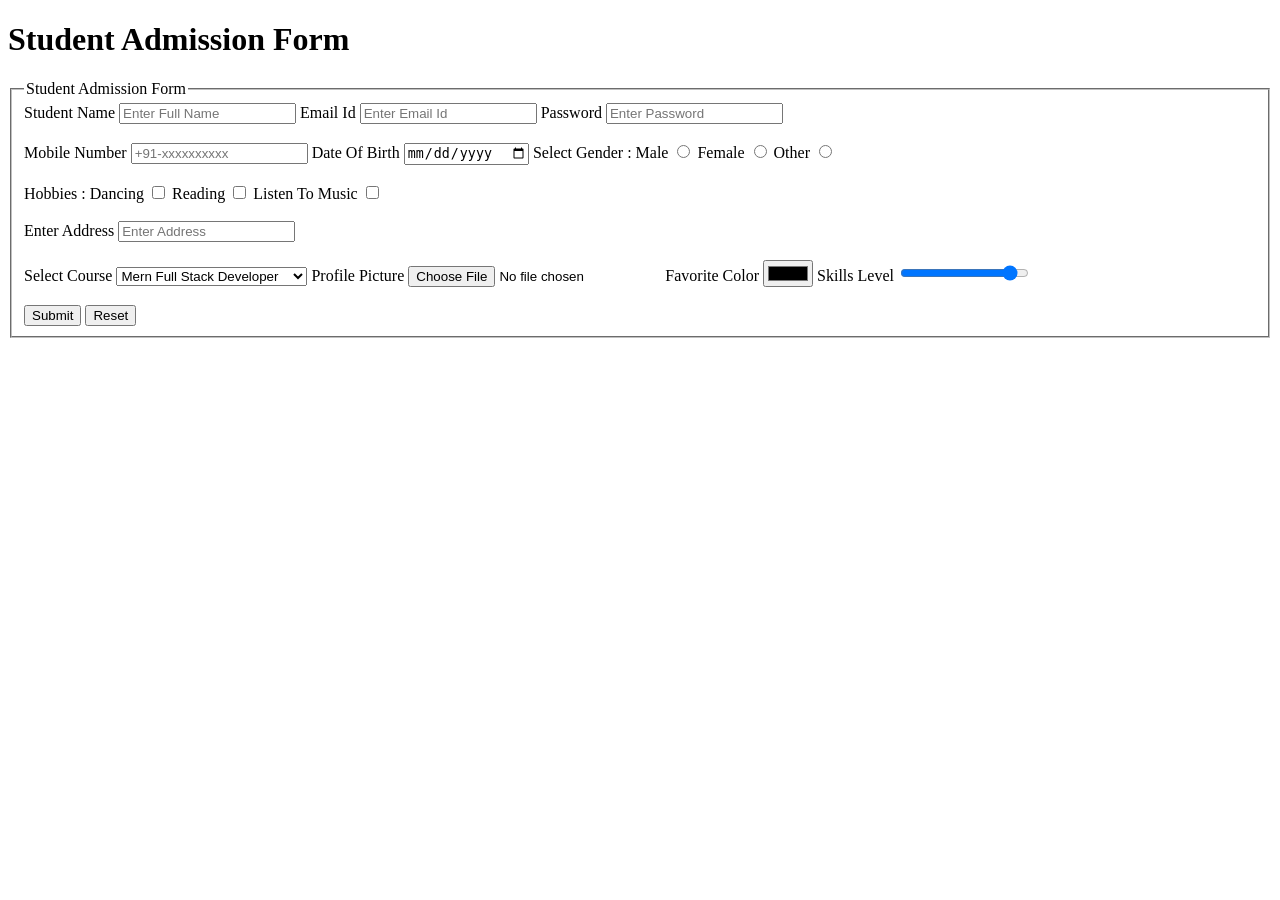
<file: assignments/form/index.html>
<!doctype html>
<html lang="en">
  <head>
    <meta charset="UTF-8" />
    <meta name="viewport" content="width=device-width, initial-scale=1.0" />
    <title>Student Admission Form</title>
  </head>
  <body>
    <h1>Student Admission Form</h1>

    <form action="" method="get" autocomplete="off">
      <fieldset>
        <legend>Student Admission Form</legend>
        <label for="name">Student Name</label>
        <input
          type="text"
          id="name"
          placeholder="Enter Full Name"
          required
          pattern="[a-zA-Z]+"
        />

        <label for>Email Id</label>
        <input
          type="email"
          id="email"
          placeholder="Enter Email Id"
          required
          pattern="[a-zA-Z._0-9]+@gmail\.com"
        />

        <label>Password</label>
        <input type="password" placeholder="Enter Password" required />

        <br />
        <br />

        <label for="Mobile Number">Mobile Number</label>
        <input
          type="text"
          pattern="+91-[^9876][0-9]{10}"
          placeholder="+91-xxxxxxxxxx"
        />

        <label for="Dbirth">Date Of Birth</label>
        <input type="date" id="Dbirth" placeholder="Date Of Birth" />

        <label for="Gender">Select Gender :</label>
        <label for="Male">Male</label>
        <input type="radio" id="Male" name="Gender" value="Male" />
        <label>Female</label>
        <input type="radio" id="Female" name="Gender" value="Female" />
        <label>Other</label>
        <input type="radio" id="Other" name="Gender" value="Other" />

        <br />
        <br />

        <label>Hobbies :</label>
        <label for="Dancing">Dancing</label>
        <input type="checkbox" id="Dancing" name="Hobbie1" value="dancing" />
        <label for="Reading">Reading</label>
        <input type="checkbox" id="Reading" name="Hobbie2" value="reading" />
        <label for="Music">Listen To Music</label>
        <input
          type="checkbox"
          id="Music"
          name="Hobbie3"
          value="listening to music"
        />
        <br />
        <br />
        <label>Enter Address</label>
        <input type="textarea" placeholder="Enter Address" />

        <br />
        <br />

        <label for="Course"> Select Course</label>
        <select id="Course" name="Course">
          <option value="Mern Full Stack Developer">
            Mern Full Stack Developer
          </option>
          <option value=" Java Full Stack Developer">
            Java Full Stack Developer
          </option>
          <option value="Python Full Stack Developer">
            Python Full Stack Developer
          </option>
        </select>
        <label>Profile Picture</label>
        <input type="file" id="Profile Picture" name="Picture" />

        <label for="Favorite Color">Favorite Color</label>
        <input type="color" id="" name="" value="#00f00" />

        <label for="Skills">Skills Level</label>
        <input
          type="range"
          min="0"
          max="100"
          value="90"
          name="Skills"
          id="Skills"
        />

        <br />
        <br />

        <input type="submit" />
        <input type="reset" />
      </fieldset>
    </form>
  </body>
</html>
</file>
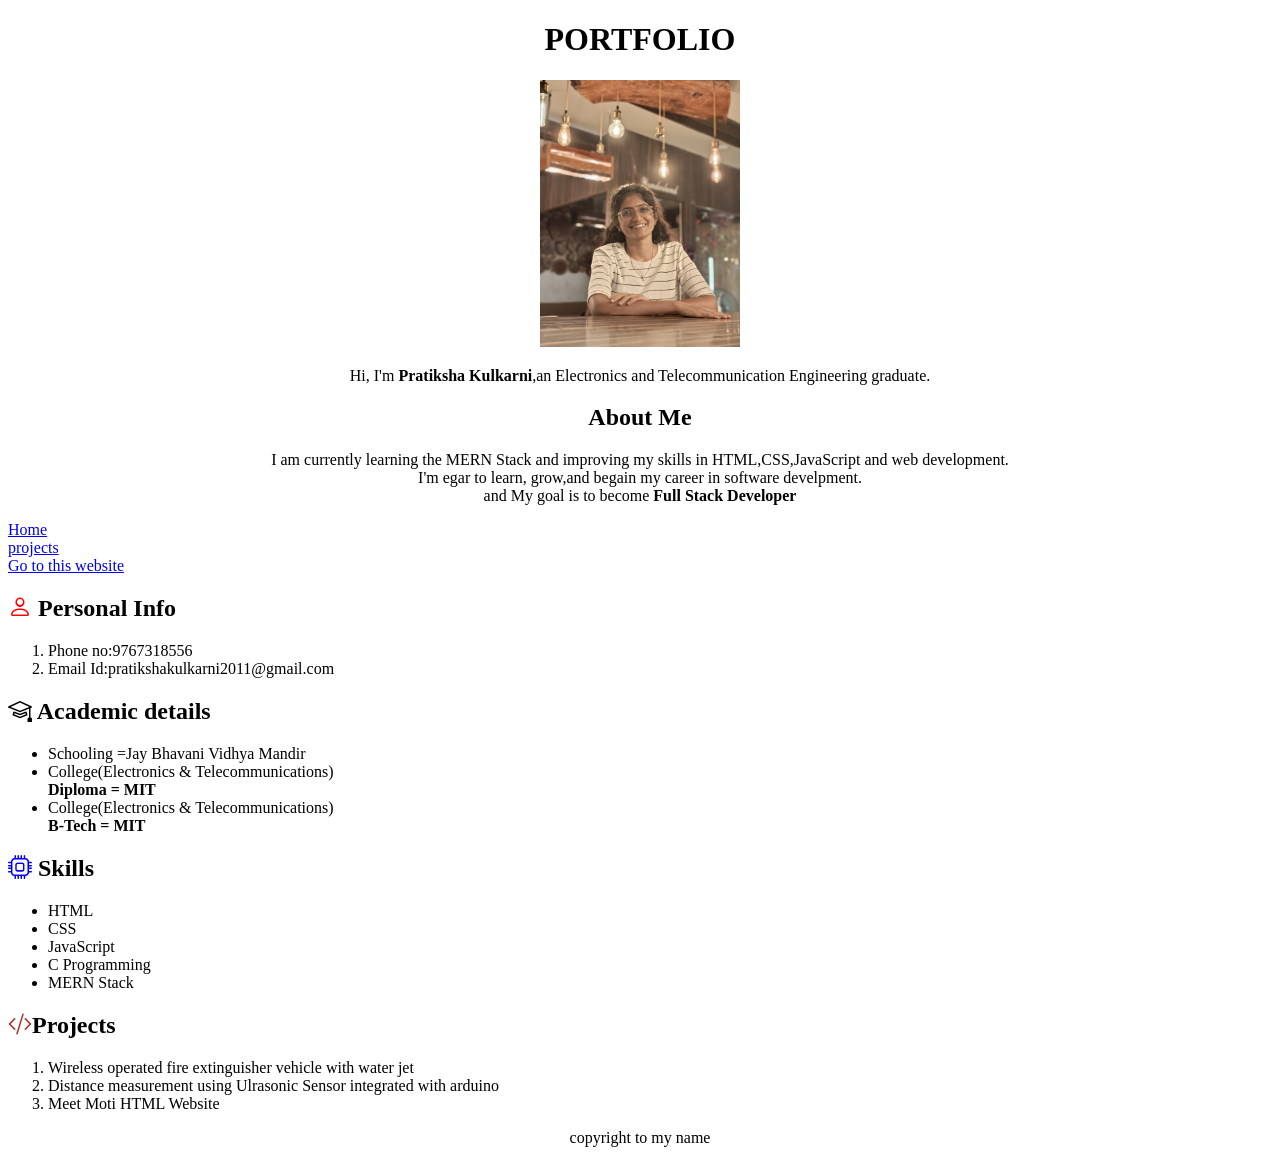
<file: assignments/portfolio/index.html>
<!doctype html>
<html lang="en">
  <head>
    <link
      rel="stylesheet"
      href="https://cdn.jsdelivr.net/npm/bootstrap-icons@1.13.1/font/bootstrap-icons.min.css"
    />
    <meta charset="UTF-8" />
    <meta name="viewport" content="width=device-width, initial-scale=1.0" />
    <title>portfolio</title>
  </head>
  <body>
    <header>
      <h1 align="center">PORTFOLIO</h1>
    </header>
    <div align="center">
      <img src="./assests/Pratiksha.jpeg" width="200" hight="100" />
      <p>
        Hi, I'm <b>Pratiksha Kulkarni</b>,an Electronics and Telecommunication
        Engineering graduate.
      </p>
    </div>

    <main>
      <h2 align="center">About Me</h2>
      <p align="center">
        I am currently learning the MERN Stack and improving my skills in
        HTML,CSS,JavaScript and web development.<br />I'm egar to learn,
        grow,and begain my career in software develpment.<br />and My goal is to
        become <b> Full Stack Developer</b>
      </p>

      <div>
        <nav>
          <a href="#">Home</a><br />
          <a href="./projects.html" target="_self">projects</a><br />
          <a href="https://wisdomsprouts.in/" target="_blank"
            >Go to this website
          </a>
        </nav>
      </div>

      <section>
        <h2><i class="bi bi-person" style="color: red"></i> Personal Info</h2>
        <ol>
          <li>Phone no:9767318556</li>
          <li>Email Id:pratikshakulkarni2011@gmail.com</li>
        </ol>
      </section>

      <section>
        <h2><i class="bi bi-mortarboard"></i> Academic details</h2>
        <ul>
          <li>Schooling =Jay Bhavani Vidhya Mandir
          <li>College(Electronics & Telecommunications)<br><b>Diploma = MIT</b></li>
          <li>College(Electronics & Telecommunications)<br><b>B-Tech = MIT</li></b>
        </ul>
      </section>

      <section>
        <h2><i class="bi-cpu" style="color: blue"></i> Skills</h2>
        <ul>
          <li>HTML</li>
          <li>CSS</li>
          <li>JavaScript</li>
          <li>C Programming</li>
          <li>MERN Stack</li>
        </ul>
      </section>

      <section>
        <h2><i class="bi bi-code-slash" style="color: brown"></i>Projects</h2>
        <ol>
          <li>Wireless operated fire extinguisher vehicle with water jet</li>
          <li>
            Distance measurement using Ulrasonic Sensor integrated with arduino
          </li>
          <li>Meet Moti HTML Website</li>
        </ol>
      </section>
     </main>

    <footer>
      <p align="center">copyright to my name</p>
    </footer>
  </body>
</html>
</file>
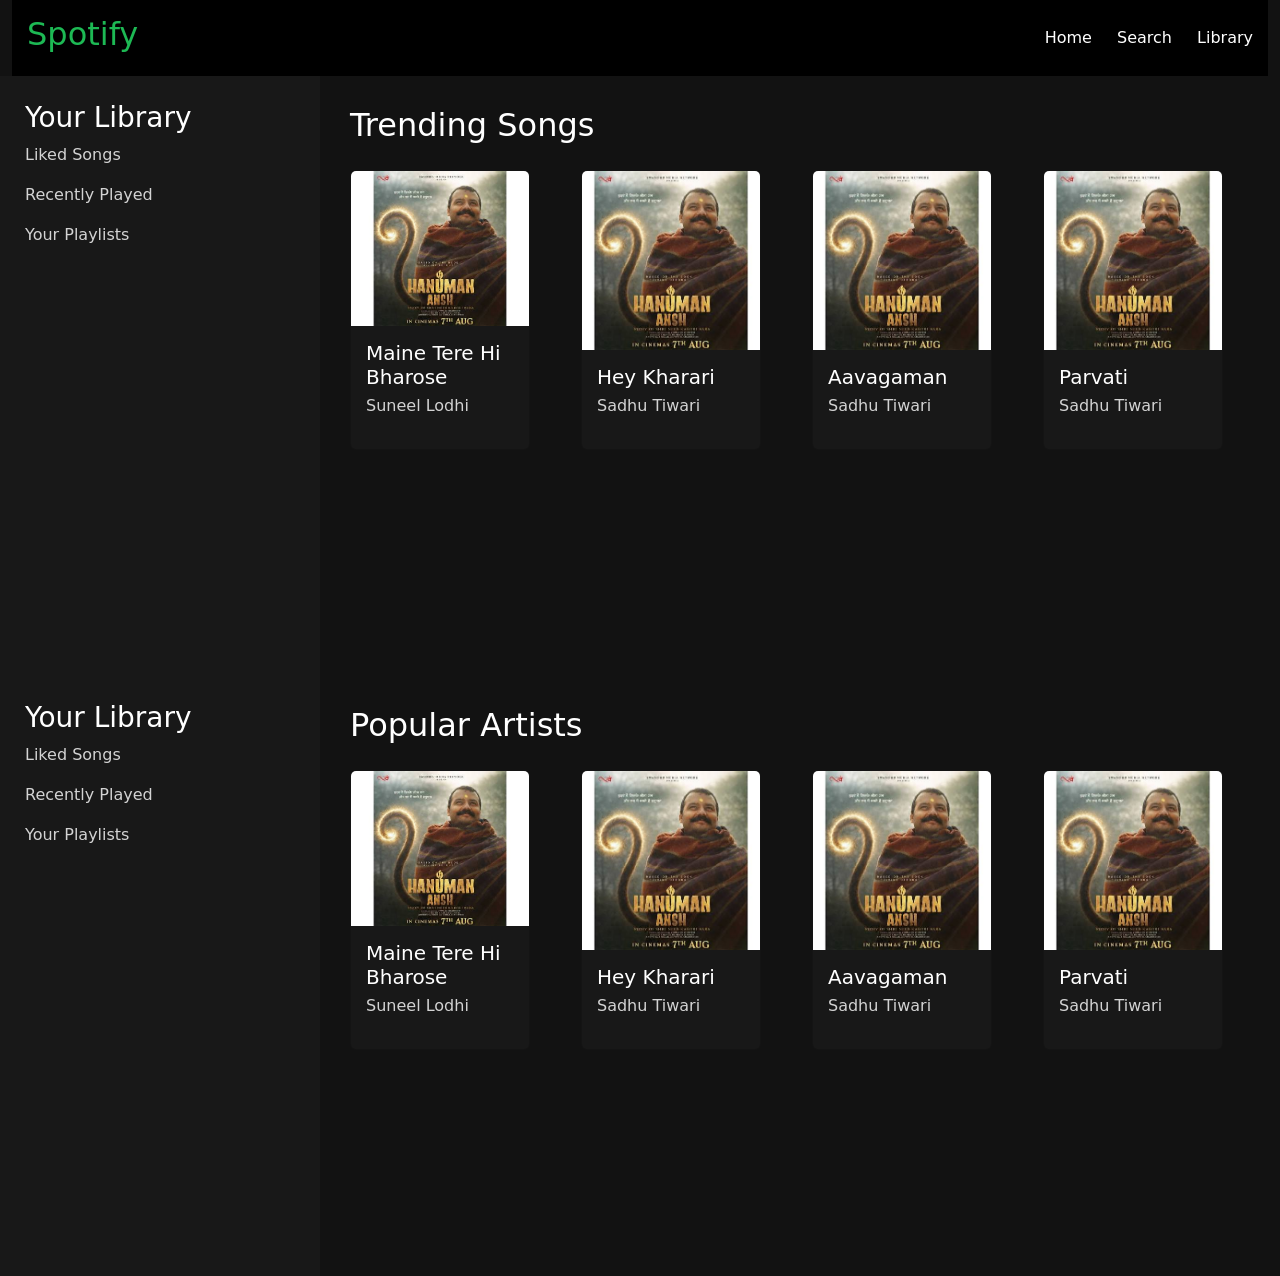
<file: mini-project/sportify/index.html>
<!doctype html>
<html lang="en">
  <head>
    <meta charset="UTF-8" />
    <meta name="viewport" content="width=device-width, initial-scale=1.0" />

    <title>Spotify Home</title>

    <!-- Bootstrap CSS -->
    <link
      href="https://cdn.jsdelivr.net/npm/bootstrap@5.3.3/dist/css/bootstrap.min.css"
      rel="stylesheet"
    />

    <!-- Your CSS -->
    <link rel="stylesheet" href="style.css" />
  </head>

  <body>
    <div class="container-fluid">
      <!-- Navbar -->
      <nav class="navbar">
        <h2>Spotify</h2>
        <div>
          <a href="#">Home</a>
          <a href="#">Search</a>
          <a href="#">Library</a>
        </div>
      </nav>

      <!-- Main Row -->
      <div class="row">
        <!-- Left Side -->
        <div class="col-3 sidebar">
          <h3>Your Library</h3>
          <p>Liked Songs</p>
          <p>Recently Played</p>
          <p>Your Playlists</p>
        </div>

        <!-- Right Side -->
        <div class="col-9 content">
          <h2>Trending Songs</h2>

          <!-- Cards Row -->
          <div class="row">
            <!-- Card 1 -->
            <div class="col-3">
              <div class="card">
                <img src="./images.jfif" class="card-img-top" />
                <div class="card-body">
                  <h5>Maine Tere Hi Bharose</h5>
                  <p>Suneel Lodhi</p>
                </div>
              </div>
            </div>

            <!-- Card 2 -->
            <div class="col-3">
              <div class="card">
                <img src="./images.jfif" class="card-img-top" />
                <div class="card-body">
                  <h5>Hey Kharari</h5>
                  <p>Sadhu Tiwari</p>
                </div>
              </div>
            </div>

            <!-- Card 3 -->
            <div class="col-3">
              <div class="card">
                <img src="./images.jfif" class="card-img-top" />
                <div class="card-body">
                  <h5>Aavagaman</h5>
                  <p>Sadhu Tiwari</p>
                </div>
              </div>
            </div>

            <!-- Card 4 -->
            <div class="col-3">
              <div class="card">
                <img src="./images.jfif" class="card-img-top" />
                <div class="card-body">
                  <h5>Parvati</h5>
                  <p>Sadhu Tiwari</p>
                </div>
              </div>
            </div>
          </div>
        </div>
      </div>
       
       <!-- Main Row -->
      <div class="row">
        <!-- Left Side -->
        <div class="col-3 sidebar">
          <h3>Your Library</h3>
          <p>Liked Songs</p>
          <p>Recently Played</p>
          <p>Your Playlists</p>
        </div>

        <!-- Right Side -->
        <div class="col-9 content">
          <h2>Popular Artists</h2>

          <!-- Cards Row -->
          <div class="row">
            <!-- Card 1 -->
            <div class="col-3">
              <div class="card">
                <img src="./images.jfif" class="card-img-top" />
                <div class="card-body">
                  <h5>Maine Tere Hi Bharose</h5>
                  <p>Suneel Lodhi</p>
                </div>
              </div>
            </div>

            <!-- Card 2 -->
            <div class="col-3">
              <div class="card">
                <img src="./images.jfif" class="card-img-top" />
                <div class="card-body">
                  <h5>Hey Kharari</h5>
                  <p>Sadhu Tiwari</p>
                </div>
              </div>
            </div>

            <!-- Card 3 -->
            <div class="col-3">
              <div class="card">
                <img src="./images.jfif" class="card-img-top" />
                <div class="card-body">
                  <h5>Aavagaman</h5>
                  <p>Sadhu Tiwari</p>
                </div>
              </div>
            </div>

            <!-- Card 4 -->
            <div class="col-3">
              <div class="card">
                <img src="./images.jfif" class="card-img-top" />
                <div class="card-body">
                  <h5>Parvati</h5>
                  <p>Sadhu Tiwari</p>
                </div>
              </div>
            </div>
          </div>
        </div>



    </div>
  </body>
</html>
</file>
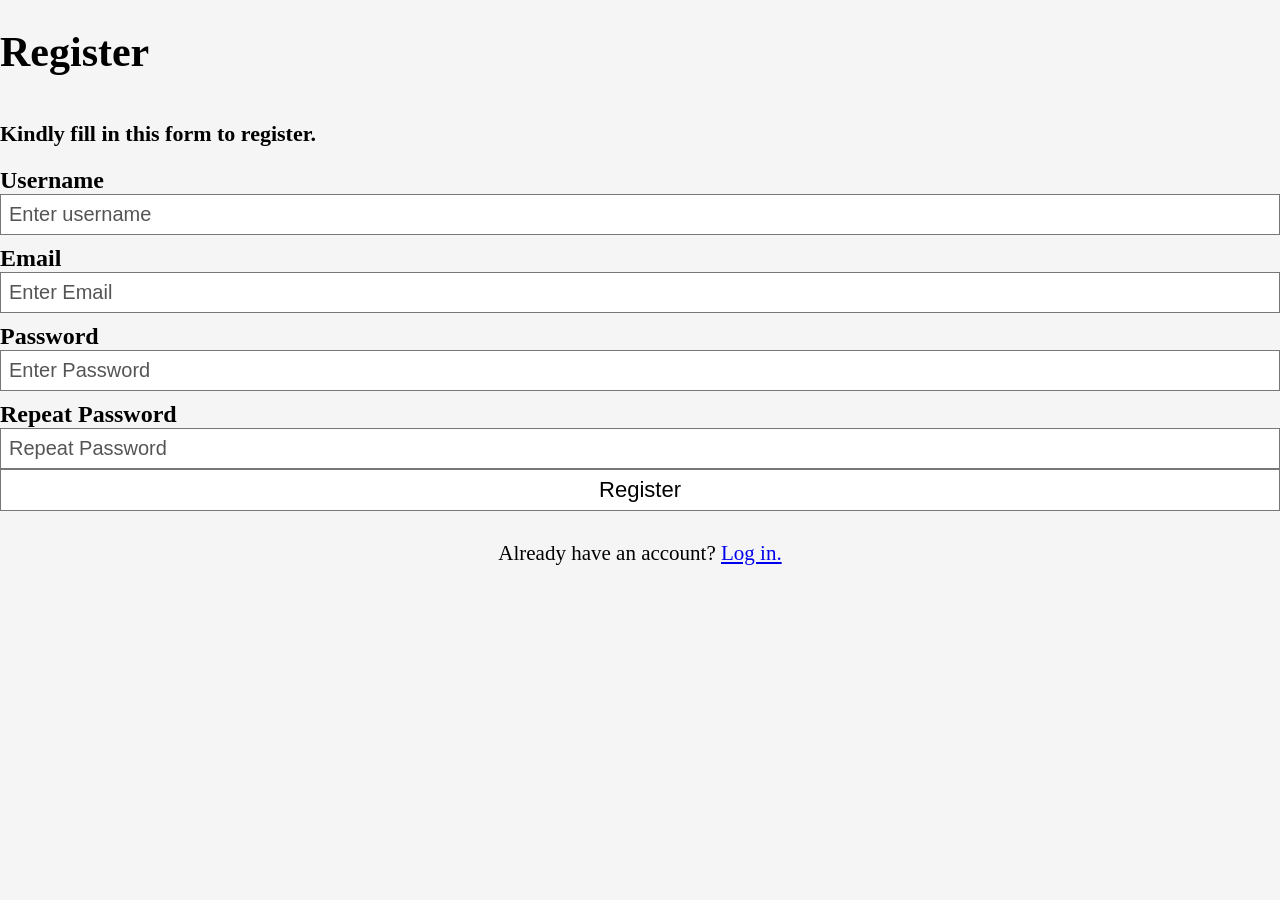
<file: assignments/form/registration1/index.html>
<!doctype html>
<html lang="en">
  <head>
    <meta charset="UTF-8" />
    <meta name="viewport" content="width=device-width, initial-scale=1.0" />
    <title>Register</title>

    <style>
      body {
        margin: 0;
        padding: 0;
        font-family: Georgia, serif;
        background-color: #f5f5f5;
      }

      h1 {
        font-size: 42px;
        margin-bottom: 45px;
      }

      .instruction {
        font-size: 22px;
        font-weight: bold;
        margin-bottom: 20px;
      }

      label {
        display: block;
        font-size: 24px;
        font-weight: bold;
        margin-top: 10px;
      }

      input {
        width: 100%;
        box-sizing: border-box;
        padding: 8px;
        font-size: 20px;
        border: 1px solid #777;
      }

      input::placeholder {
        color: #555;
      }

      button {
        width: 100%;
        padding: 7px;
        font-size: 22px;
        background-color: white;
        border: 1px solid #777;
        cursor: pointer;
      }

      .login {
        text-align: center;
        font-size: 21px;
        margin-top: 30px;
      }

      .login a {
        color: #0000ee;
      }
    </style>
  </head>

  <body>
    <div class="register-container">
      <h1>Register</h1>

      <div class="instruction">Kindly fill in this form to register.</div>

      <form>
        <label for="username">Username</label>
        <input type="text" id="username" placeholder="Enter username" />

        <label for="email">Email</label>
        <input type="email" id="email" placeholder="Enter Email" />

        <label for="password">Password</label>
        <input type="password" id="password" placeholder="Enter Password" />

        <label for="repeat-password">Repeat Password</label>
        <input
          type="password"
          id="repeat-password"
          placeholder="Repeat Password"
        />

        <button type="submit">Register</button>
      </form>

      <div class="login">
        Already have an account?
        <a href="#">Log in.</a>
      </div>
    </div>
  </body>
</html>
</file>
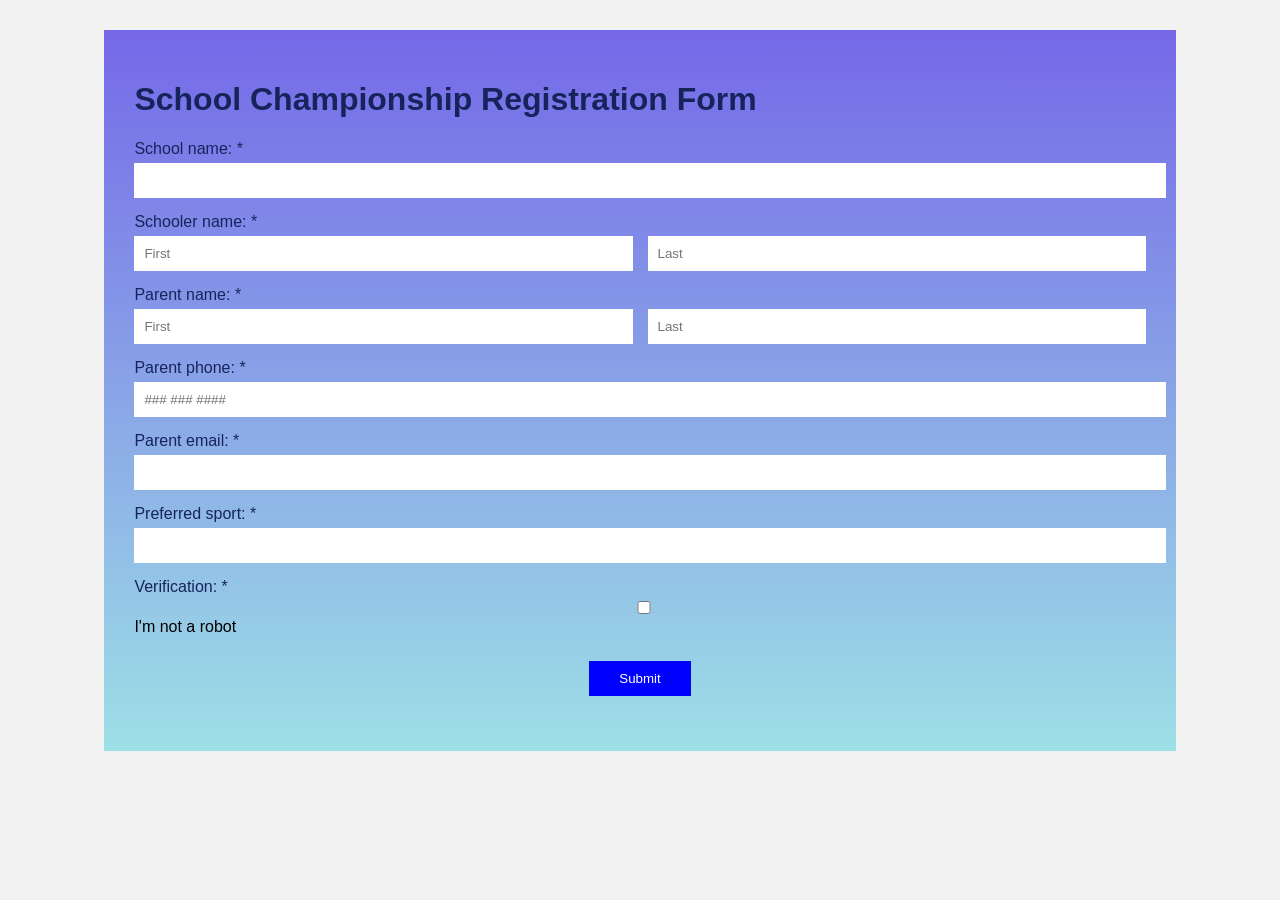
<file: assignments/form/schoolregistration/index.html>
<!doctype html>
<html>
  <head>
    <title>School Championship Registration</title>

    <style>
      body {
        font-family: Arial;
        background-color: #f2f2f2;
      }

      .form {
        width: 80%;
        margin: 30px auto;
        padding: 30px;
        background: linear-gradient(#7568e8, #9de0e6);
      }

      h1 {
        color: #17245c;
      }

      label {
        display: block;
        margin-top: 15px;
        color: #17245c;
      }

      input {
        width: 100%;
        padding: 10px;
        margin-top: 5px;
        border: none;
      }

      .name {
        display: flex;
        gap: 15px;
      }

      .name input {
        width: 50%;
      }

      .submit {
        display: block;
        margin: 25px auto;
        padding: 10px 30px;
        background-color: blue;
        color: white;
        border: none;
      }
    </style>
  </head>

  <body>
    <div class="form">
      <h1>School Championship Registration Form</h1>

      <form>
        <label>School name: *</label>
        <input type="text" />

        <label>Schooler name: *</label>
        <div class="name">
          <input type="text" placeholder="First" />
          <input type="text" placeholder="Last" />
        </div>

        <label>Parent name: *</label>
        <div class="name">
          <input type="text" placeholder="First" />
          <input type="text" placeholder="Last" />
        </div>

        <label>Parent phone: *</label>
        <input type="text" placeholder="### ### ####" />

        <label>Parent email: *</label>
        <input type="email" />

        <label>Preferred sport: *</label>
        <input type="text" />

        <label>Verification: *</label>
        <input type="checkbox" /> I'm not a robot

        <button class="submit">Submit</button>
      </form>
    </div>
  </body>
</html>
</file>
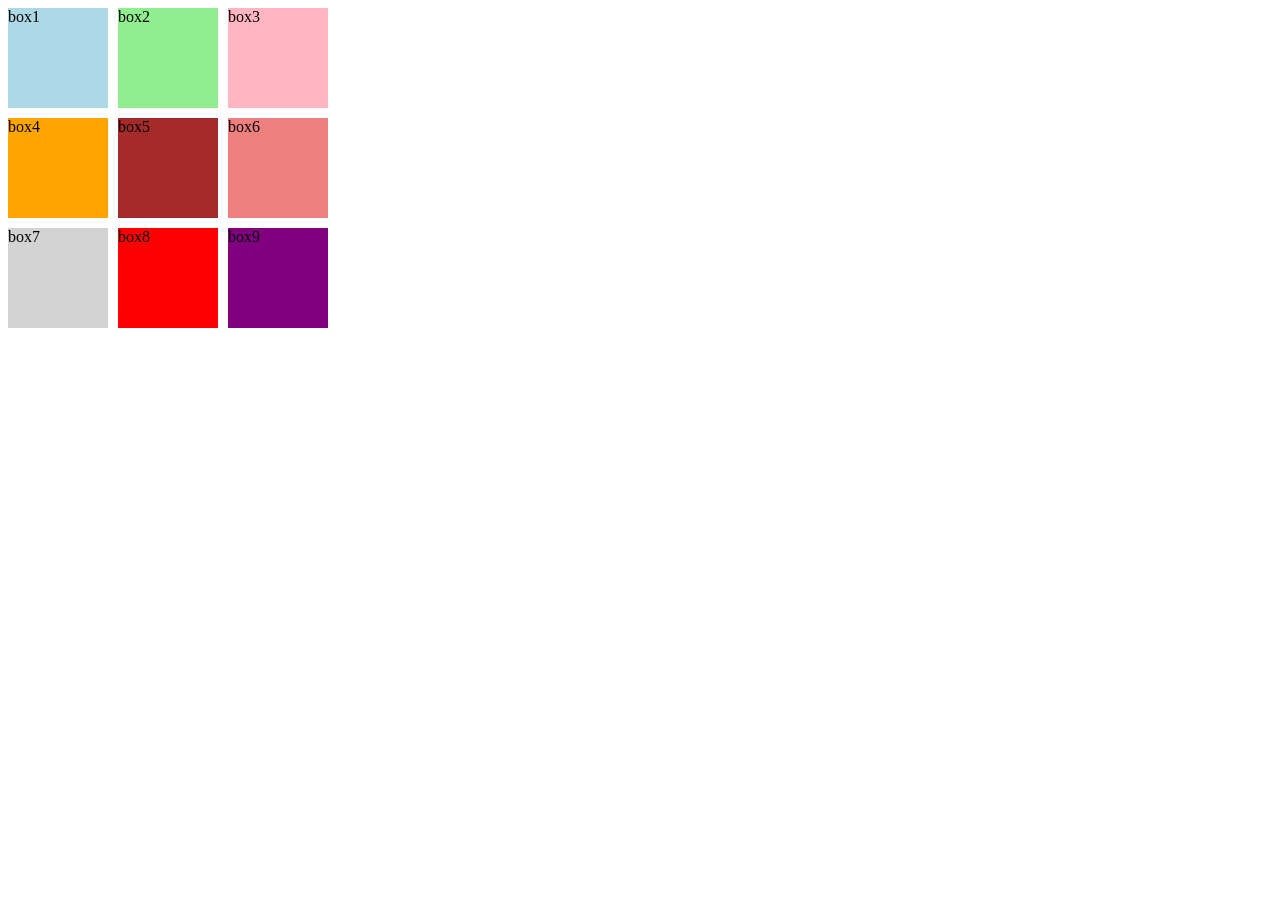
<file: assignments/grid/box_color/index.html>
<!doctype html>
<html lang="en">
  <head>
    <meta charset="UTF-8" />
    <meta name="viewport" content="width=device-width, initial-scale=1.0" />
    <title>Grid</title>

    <style>
      .container {
        display: grid;
        grid-template-columns: 100px 100px 100px;
        grid-template-rows: 100px 100px 100px;
        gap: 10px;
      }

      .container div {
        width: 100px;
        height: 100px;
      }
      .box1 {
        background-color: lightblue;
      }
      .box2 {
        background-color: lightgreen;
      }
      .box3 {
        background-color: lightpink;
      }
      .box4 {
        background-color: orange;
      }
      .box5 {
        background-color: brown;
      }
      .box6 {
        background-color: lightcoral;
      }
      .box7 {
        background-color: lightgray;
      }
      .box8 {
        background-color: red;
      }
      .box9 {
        background-color: purple;
      }
    </style>
  </head>
  <body>
    <div class="container">
      <div class="box1">box1</div>
      <div class="box2">box2</div>
      <div class="box3">box3</div>
      <div class="box4">box4</div>
      <div class="box5">box5</div>
      <div class="box6">box6</div>
      <div class="box7">box7</div>
      <div class="box8">box8</div>
      <div class="box9">box9</div>
    </div>
  </body>
</html>
</file>
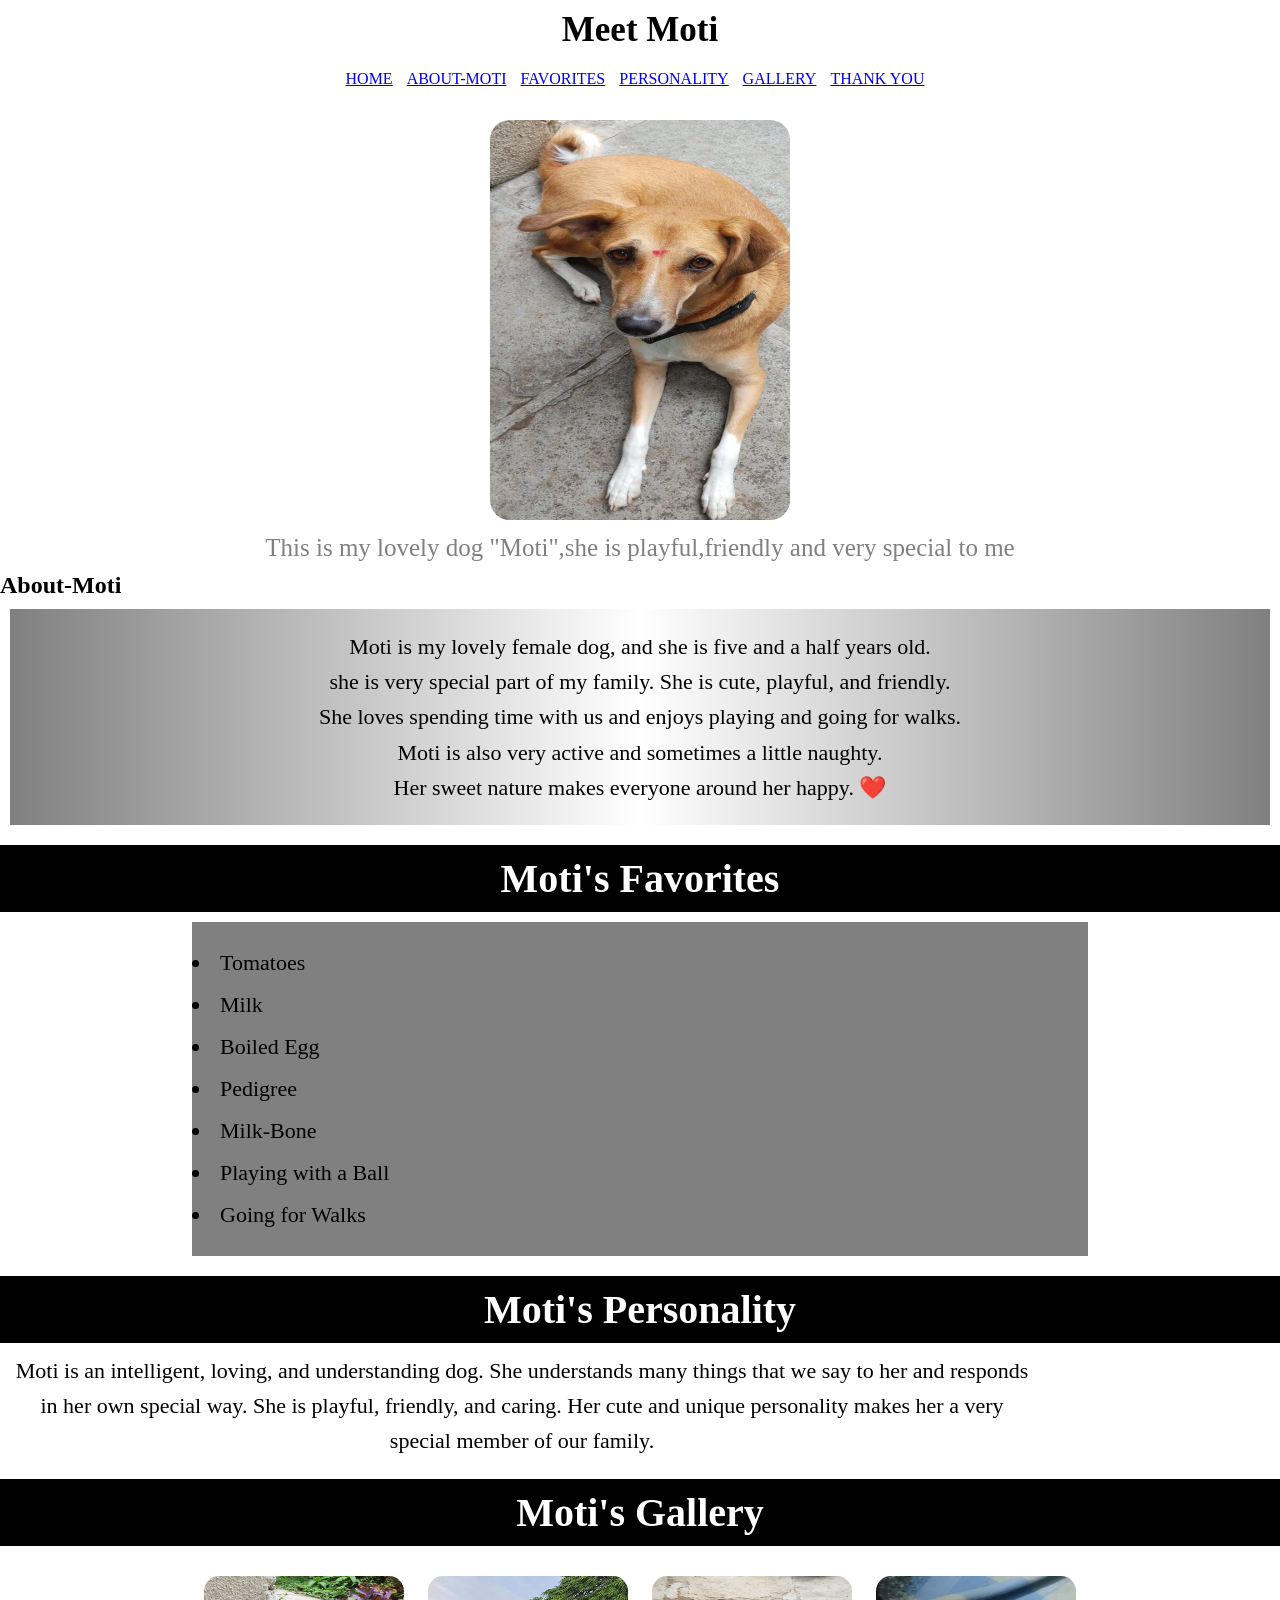
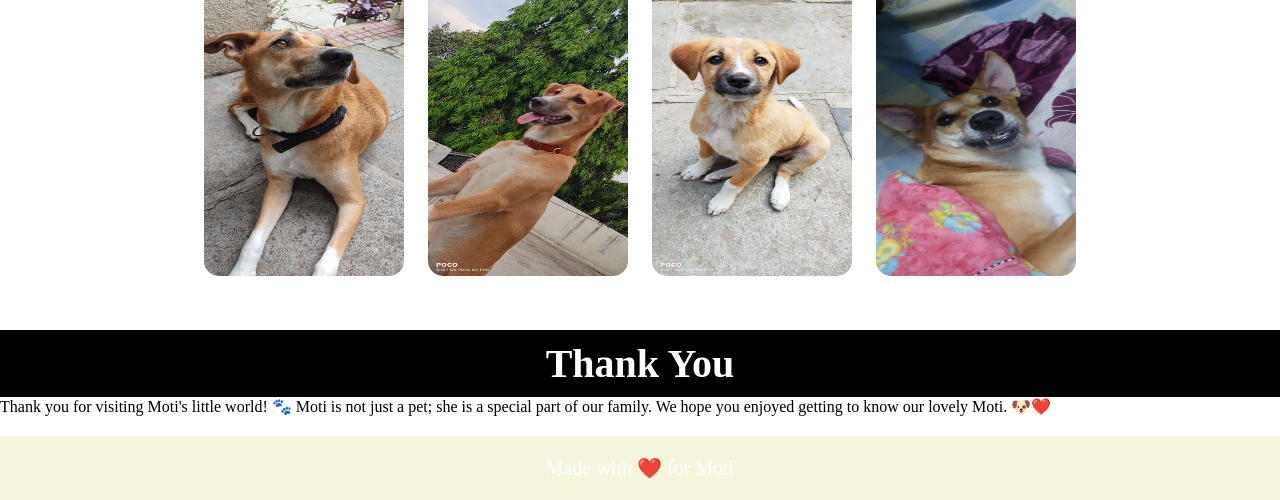
<file: assignments/portfolio/single page.html/index.html>
<!doctype html>
<html lang="en">
  <head>
    <meta charset="UTF-8" />
    <meta name="viewport" content="width=device-width, initial-scale=1.0" />
    <title>Meet Moti</title>
    <link rel="stylesheet" href="./style.css" />
  </head>
  <body>
    <nav class="navbarOne">
      <h1 align="center">Meet Moti</h1>

      <ul class="menus">
        <li class="navList">
          <a href="#" class="navItem">HOME</a>
        </li>
        <li class="navList">
          <a href="#about-Moti" class="navItem">ABOUT-MOTI</a>
        </li>
        <li class="navList">
          <a href="#favorites" class="navItem">FAVORITES</a>
        </li>
        <li class="navList">
          <a href="#personality" class="navItem">PERSONALITY</a>
        </li>
        <li class="navList">
          <a href="#gallery" class="navItem">GALLERY</a>
        </li>
        <li class="navList">
          <a href="#Thank-you" class="navItem">THANK YOU</a>
        </li>
      </ul>
    </nav>
    <header align="center">
      <img src="Moti.png" width="300" height="400" class="imgHeader" />
      <p class="decrioMoti">
        This is my lovely dog "Moti",she is playful,friendly and very special to
        me
      </p>
    </header>

    <main>
      <section id="about-Moti">
        <h2>About-Moti</h2>
        <div class="featureDemo">
          <p>
            Moti is my lovely female dog, and she is five and a half years
            old.<br />she is very special part of my family. She is cute,
            playful, and friendly.<br />
            She loves spending time with us and enjoys playing and going for
            walks.<br />
            Moti is also very active and sometimes a little naughty.<br />
            Her sweet nature makes everyone around her happy. ❤️
          </p>
        </div>
      </section>

      <section id="favorites">
        <h2 class="subHeading">Moti's Favorites</h2>
        <ul class="favoriteList">
          <li>Tomatoes</li>
          <li>Milk</li>
          <li>Boiled Egg</li>
          <li>Pedigree</li>
          <li>Milk-Bone</li>
          <li>Playing with a Ball</li>
          <li>Going for Walks</li>
        </ul>
      </section>

      <section id="personality">
        <h2 class="subHeading">Moti's Personality</h2>
        <p class="personalityText">
          Moti is an intelligent, loving, and understanding dog. She understands
          many things that we say to her and responds in her own special way.
          She is playful, friendly, and caring. Her cute and unique personality
          makes her a very special member of our family.
        </p>
      </section>

      <section id="gallery">
        <h2 class="subHeading">Moti's Gallery</h2>
        <div class="gallery">
          <img
            src="Moti1.jpg.jpeg"
            alt="excited to see cat"
            width="200"
            height="300"
          />
          <img src="Moti2.jpg.jpeg" alt="Just Chill" width="200" height="300" />
          <img src="Moti4.jpg.jpeg" alt="Puppy" width="200" height="300" />
          <img src="Moti6.jpg.jpeg" alt="Angry" width="200" height="300" />
        </div>
      </section>

      <section id="Thank-you">
        <h2 class="subHeading">Thank You</h2>
        <p>
          Thank you for visiting Moti's little world! 🐾 Moti is not just a pet;
          she is a special part of our family. We hope you enjoyed getting to
          know our lovely Moti. 🐶❤️
        </p>
      </section>
    </main>
    <footer>
      <p>Made with ❤️ for Moti</p>
    </footer>
  </body>
</html>
</file>
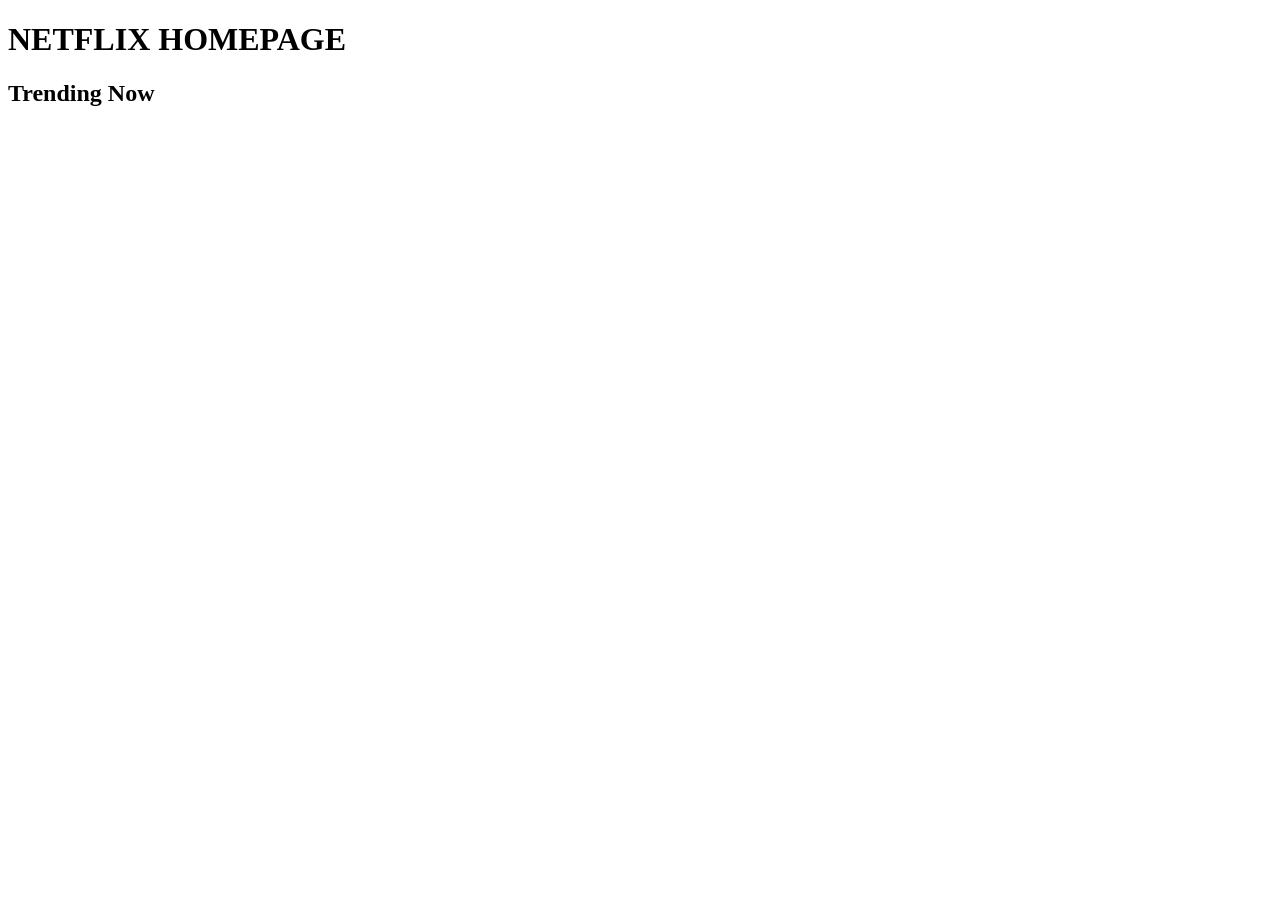
<file: mini-project/sportify/netflix_homepage/index.html>
<!DOCTYPE html>
<html lang="en">
<head>
    <meta charset="UTF-8">
    <meta name="viewport" content="width=device-width, initial-scale=1.0">
    <title>Netflix</title>
</head>
<body>
    <h1>NETFLIX HOMEPAGE</h1>
    
    <h2>Trending Now</h2>
    <div class="movies">
        <div class="card"
            <img src=""




    </div>

</body>
</html>
</file>
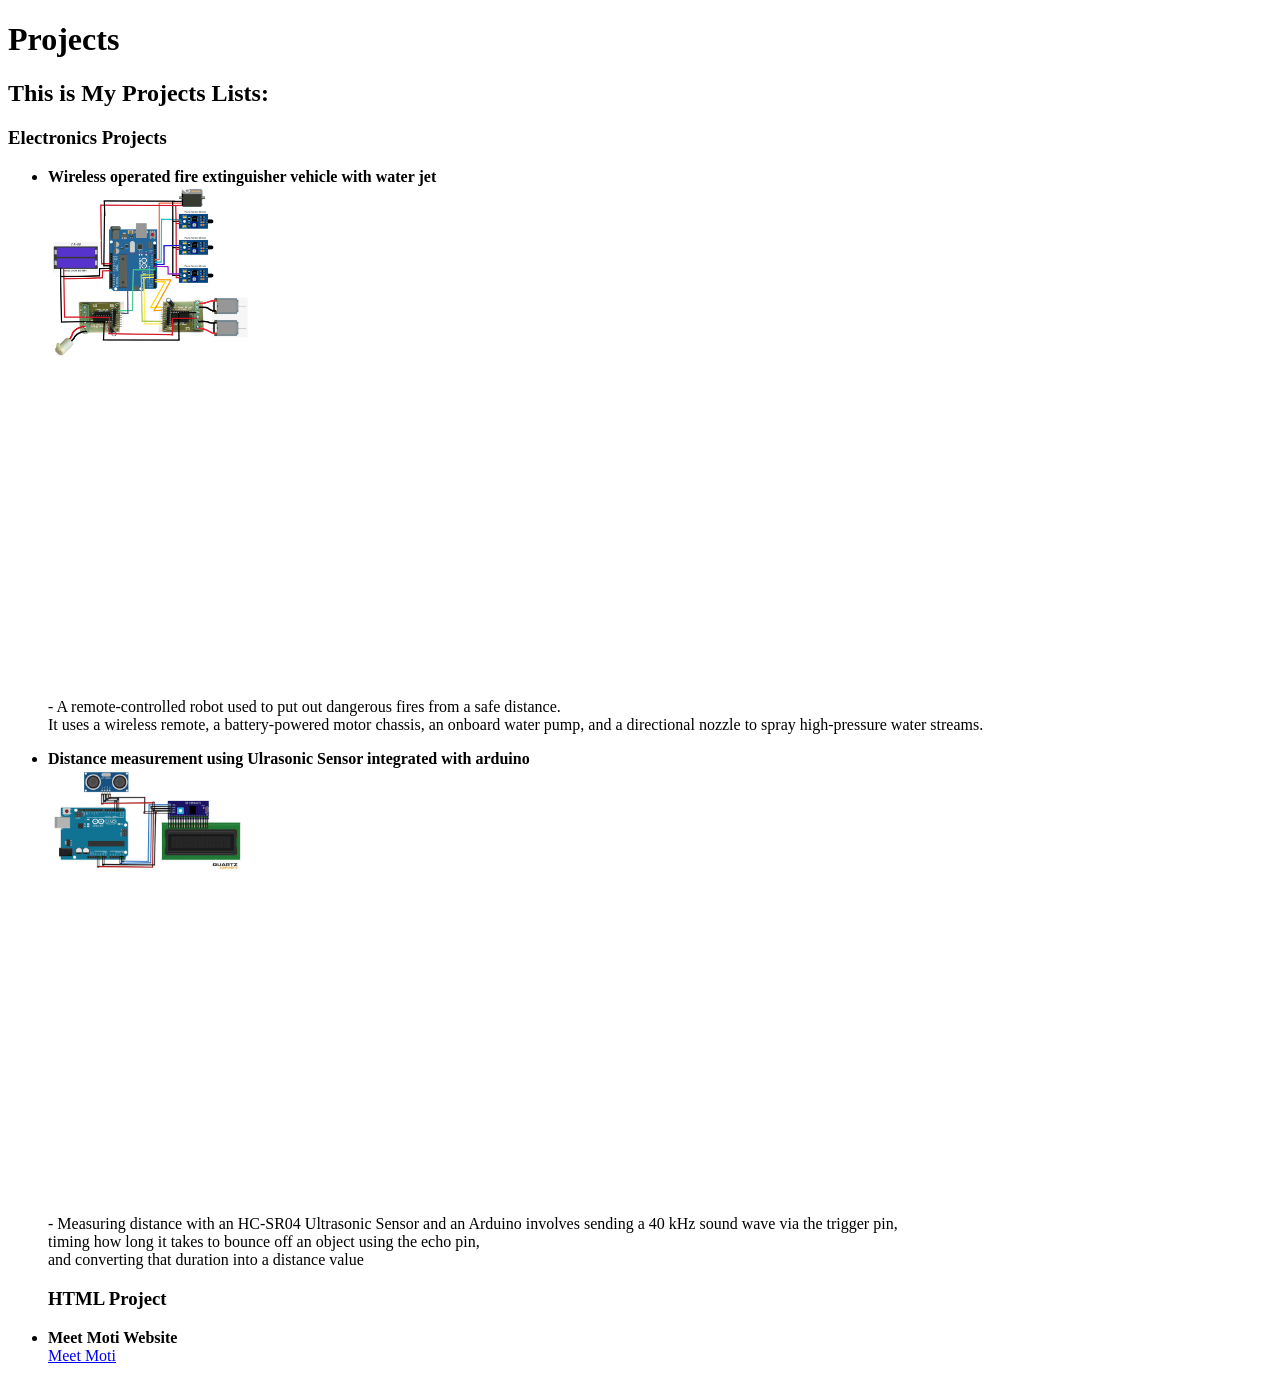
<file: assignments/portfolio/projects.html>
<!doctype html>
<html lang="en">
  <head>
    <meta charset="UTF-8" />
    <meta name="viewport" content="width=device-width, initial-scale=1.0" />
    <title>Projects</title>
  </head>
  <body>
    <header>
      <h1>Projects</h1>
      <h2>This is My Projects Lists:</h2>

      <h3>Electronics Projects</h3>
      <ul>
        <li>
          <b>Wireless operated fire extinguisher vehicle with water jet</b
          ><br />
          <img
            src=".\assests\fire-fighting-robot-circuit-diagram.png"
            width="200"
            ,height="200"
          /><br />
          <iframe
            width="560"
            height="315"
            src="https://www.youtube.com/embed/pv_dxvxpA4c?si=hflqcmGlVQpPyN8t"
            title="YouTube video player"
            frameborder="0"
            allow="
              accelerometer;
              autoplay;
              clipboard-write;
              encrypted-media;
              gyroscope;
              picture-in-picture;
              web-share;
            "
            referrerpolicy="strict-origin-when-cross-origin"
            allowfullscreen
          ></iframe>
          <p>
            - A remote-controlled robot used to put out dangerous fires from a
            safe distance.<br />
            It uses a wireless remote, a battery-powered motor chassis, an
            onboard water pump, and a directional nozzle to spray high-pressure
            water streams.
          </p>
        </li>
        <li>
          <b
            >Distance measurement using Ulrasonic Sensor integrated with
            arduino</b
          ><br />
          <img
            src=".\assests\Distance measurement.png"
            width="200"
            ,height="200"
          /><br />
          <iframe
            width="560"
            height="315"
            src="https://www.youtube.com/embed/3gFNTXVVDzQ?si=K-JmpEQKSraRDbTz"
            title="YouTube video player"
            frameborder="0"
            allow="
              accelerometer;
              autoplay;
              clipboard-write;
              encrypted-media;
              gyroscope;
              picture-in-picture;
              web-share;
            "
            referrerpolicy="strict-origin-when-cross-origin"
            allowfullscreen
          ></iframe>
          <p>
            - Measuring distance with an HC-SR04 Ultrasonic Sensor and an
            Arduino involves sending a 40 kHz sound wave via the trigger pin,<br />
            timing how long it takes to bounce off an object using the echo
            pin,<br />
            and converting that duration into a distance value
          </p>
        </li>
         <h3>HTML Project</h3>
        <li><b>Meet Moti Website</li></b>
        <a href="/portfolio/single page.html/index.html" target="_blank">Meet Moti</a>
      </ul>
    </header>
  </body>
</html>
</file>
<file: mini-project/sportify/style.css>
body {
  background-color: #121212;
  color: white;
}

.navbar {
  background-color: black;
  padding: 15px;
}

.navbar h2 {
  color: #1db954;
}

.navbar a {
  color: white;
  text-decoration: none;
  margin-left: 20px;
}

.sidebar {
  background-color: #181818;
  min-height: 600px;
  padding: 25px;
}

.sidebar p {
  color: lightgray;
}

.content {
  padding: 30px;
}

.content h2 {
  margin-bottom: 25px;
}

.card {
  width: 180px;
  height: 280px;
  background-color: #181818;
  color: white;
  margin-bottom: 20px;
}

.card img {
  width: 100%;
  height: 180px;
  object-fit: cover;
}

.card-body {
  padding: 15px;
}

.card-body h5 {
  margin-bottom: 5px;
}

.card-body p {
  color: lightgray;
}
</file>
<file: assignments/portfolio/single page.html/style.css>
* {
  font-family: Georgia, "Times New Roman", Times, serif;
  box-sizing: border-box;
  margin: 0;
  padding: 0;
}
.navbarOne {
  height: 110px;
  position: sticky;
  top: 0;
  left: 0;
}
.navbarOne h1 {
  text-align: center;
  font-size: 35px;
  padding: 10px;
}

.menus {
  list-style-type: none;
  width: 70%;
  margin: 10px auto;
  text-align: center;
}

.navList {
  display: inline-block;
  margin-right: 10px;
}

.navItem:hover {
  border-bottom: 2px solid red;
}

.navItem:visited {
  color: brown;
}

.imgHeader {
  width: 300px;
  height: 400px;
  border-radius: 20px;
  margin-top: 10px;
}

.decrioMoti {
  font-size: 25px;
  color: gray;
  width: 80%;
  margin: 10px auto;
  text-align: center;
}

.subHeading {
  font-size: 40px;
  background-color: black;
  color: white;
  text-align: center;
  padding: 10px;
  margin-top: 20px;
}

.featureDemo {
  background-image: linear-gradient(to right, gray, white, gray);
  margin: 10px;
  padding: 20px;
}

.featureDemo p {
  text-align: center;
  font-size: 22px;
  line-height: 1.6;
}

.favoriteList {
  background-color: gray;
  width: 70%;
  margin: 10px auto;
  padding: 20px;
  font-size: 22px;
}

.favoriteList li {
  padding: 8px;
}

.personalityText {
  font-size: 22px;
  width: 80%;
  margin: 10px;
  text-align: center;
  line-height: 1.6;
}

.gallery {
  text-align: center;
  padding: 20px;
}

.gallery img {
  width: 200px;
  height: 300px;
  margin: 10px;
  border-radius: 15px;
}

.thankText {
  font-size: 22px;
  width: 80%;
  margin: 15px auto;
  text-align: center;
  line-height: 1.6;
}

footer {
  background-color: beige;
  color: white;
  text-align: center;
  padding: 20px;
  margin-top: 20px;
  font-size: 20px;
}
</file>
